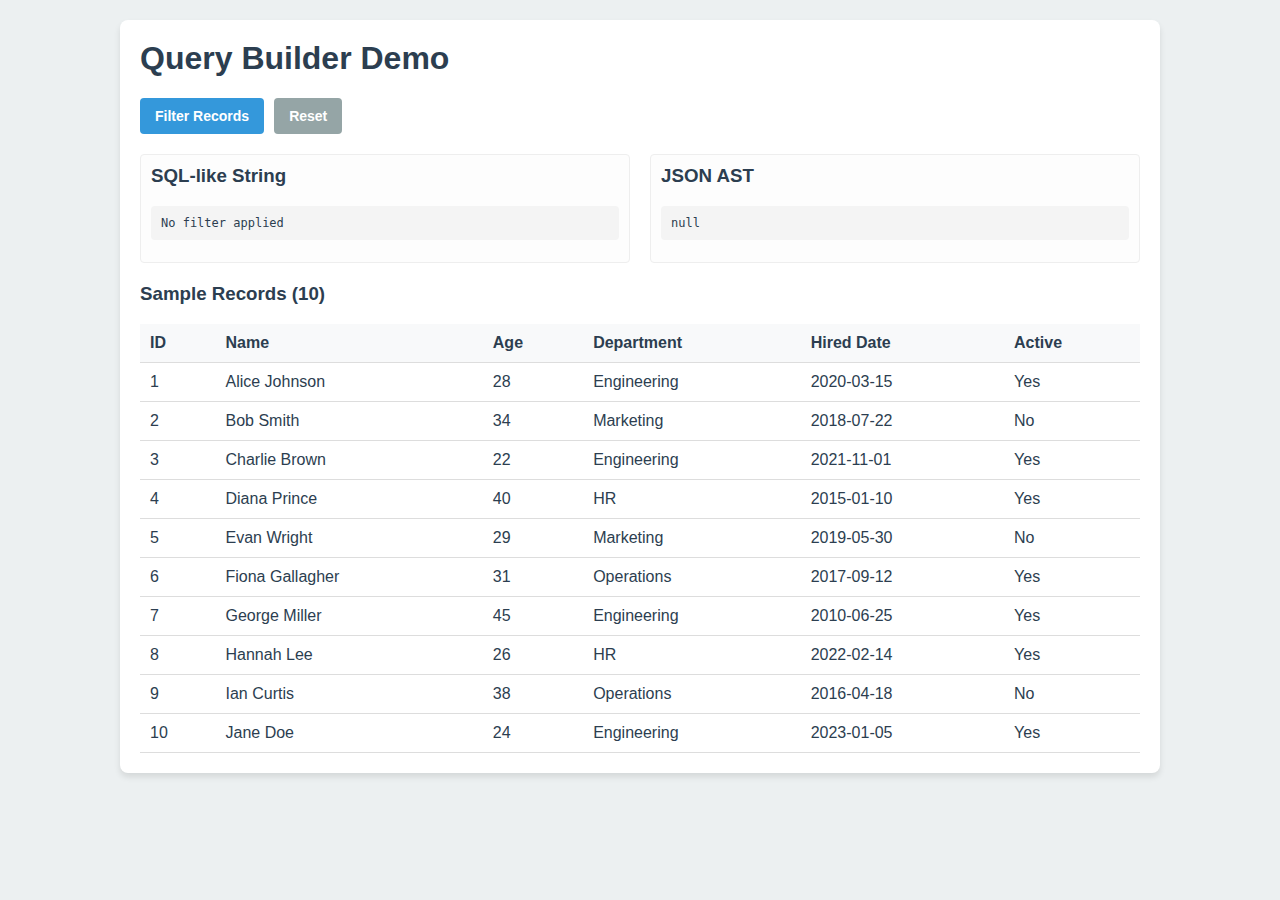
<file: query_builder_demo/index.html>
<!DOCTYPE html>
<html lang="en">
<head>
    <meta charset="UTF-8">
    <meta name="viewport" content="width=device-width, initial-scale=1.0">
    <title>Vanilla JS Query Builder</title>
    <link rel="stylesheet" href="styles.css">
</head>
<body>

    <div class="container">
        <h1>Query Builder Demo</h1>
        
        <div class="controls">
            <button id="open-filter-btn" class="btn primary">Filter Records</button>
            <button id="reset-btn" class="btn secondary">Reset</button>
        </div>

        <div class="output-panel">
            <div class="output-box">
                <h3>SQL-like String</h3>
                <pre id="sql-output">No filter applied</pre>
            </div>
            <div class="output-box">
                <h3>JSON AST</h3>
                <pre id="json-output">null</pre>
            </div>
        </div>

        <h3>Sample Records (<span id="record-count">0</span>)</h3>
        <table id="records-table">
            <thead>
                <tr>
                    <th>ID</th>
                    <th>Name</th>
                    <th>Age</th>
                    <th>Department</th>
                    <th>Hired Date</th>
                    <th>Active</th>
                </tr>
            </thead>
            <tbody>
                <!-- Records injected here -->
            </tbody>
        </table>
    </div>

    <!-- Query Builder Modal -->
    <div id="qb-modal" class="modal">
        <div class="modal-content">
            <div class="modal-header">
                <h2>Filter Records</h2>
                <span class="close-modal">&times;</span>
            </div>
            
            <div class="modal-body">
                <div id="qb-clauses-container">
                    <!-- Clauses will be added here dynamically -->
                </div>
                
                <div class="qb-actions">
                    <button id="qb-add-clause" class="btn-text">+ Add Clause</button>
                </div>
                
                <div class="qb-options">
                    <label class="checkbox-label">
                        <input type="checkbox" id="qb-invert">
                        Invert Where Clause
                    </label>
                </div>
            </div>

            <div class="modal-footer">
                <button id="qb-cancel" class="btn secondary">Cancel</button>
                <button id="qb-apply" class="btn primary">Apply</button>
            </div>
        </div>
    </div>

    <script src="query-builder.js"></script>
</body>
</html>
</file>
<file: query_builder_demo/styles.css>
:root {
    --primary-color: #3498db;
    --primary-dark: #2980b9;
    --secondary-color: #95a5a6;
    --danger-color: #e74c3c;
    --text-color: #2c3e50;
    --border-color: #ddd;
    --bg-color: #ecf0f1;
}

body {
    font-family: -apple-system, BlinkMacSystemFont, "Segoe UI", Roboto, Helvetica, Arial, sans-serif;
    background-color: var(--bg-color);
    color: var(--text-color);
    margin: 0;
    padding: 20px;
}

h1, h2, h3 {
    margin-top: 0;
}

.container {
    max-width: 1000px;
    margin: 0 auto;
    background: #fff;
    padding: 20px;
    border-radius: 8px;
    box-shadow: 0 4px 6px rgba(0,0,0,0.1);
}

.controls {
    margin-bottom: 20px;
    display: flex;
    gap: 10px;
}

.btn {
    padding: 10px 15px;
    border: none;
    border-radius: 4px;
    cursor: pointer;
    font-size: 14px;
    font-weight: 600;
    transition: background 0.2s;
}

.btn.primary {
    background-color: var(--primary-color);
    color: white;
}

.btn.primary:hover {
    background-color: var(--primary-dark);
}

.btn.secondary {
    background-color: var(--secondary-color);
    color: white;
}

.btn.secondary:hover {
    opacity: 0.9;
}

.btn.danger {
    background-color: var(--danger-color);
    color: white;
}

.btn-text {
    border: none;
    background: none;
    color: var(--primary-color);
    cursor: pointer;
    font-weight: bold;
    padding: 5px 0;
}

.btn-text:hover {
    text-decoration: underline;
}

/* Modal */
.modal {
    display: none; 
    position: fixed;
    z-index: 1000;
    left: 0;
    top: 0;
    width: 100%;
    height: 100%;
    overflow: auto;
    background-color: rgba(0,0,0,0.5);
}

.modal-content {
    background-color: #fefefe;
    margin: 10% auto;
    padding: 0;
    border: 1px solid #888;
    width: 80%;
    max-width: 700px;
    border-radius: 6px;
    animation: fadeIn 0.3s;
}

@keyframes fadeIn {
    from { opacity: 0; transform: translateY(-20px); }
    to { opacity: 1; transform: translateY(0); }
}

.modal-header {
    padding: 15px 20px;
    background-color: #f8f9fa;
    border-bottom: 1px solid var(--border-color);
    display: flex;
    justify-content: space-between;
    align-items: center;
}

.close-modal {
    color: #aaa;
    font-size: 28px;
    font-weight: bold;
    cursor: pointer;
}

.close-modal:hover {
    color: #000;
}

.modal-body {
    padding: 20px;
    max-height: 60vh;
    overflow-y: auto;
}

.modal-footer {
    padding: 15px 20px;
    border-top: 1px solid var(--border-color);
    text-align: right;
    background-color: #f8f9fa;
}

.modal-footer button {
    margin-left: 10px;
}

/* Query Clauses */
.query-clause {
    display: flex;
    align-items: center;
    gap: 10px;
    margin-bottom: 15px;
    padding-bottom: 10px;
    border-bottom: 1px dotted #ccc;
}

.query-clause:last-of-type {
    border-bottom: none;
}

.query-clause select, .query-clause input {
    padding: 8px;
    border: 1px solid #ccc;
    border-radius: 4px;
    font-size: 14px;
}

.query-clause .join-op {
    width: 80px;
}

.query-clause .field-select {
    flex: 2;
}

.query-clause .operator-select {
    flex: 1.5;
}

.query-clause .value-input {
    flex: 2;
}

.remove-clause {
    color: var(--danger-color);
    font-size: 20px;
    cursor: pointer;
    margin-left: 5px;
}

/* Results Table */
table {
    width: 100%;
    border-collapse: collapse;
    margin-top: 15px;
}

th, td {
    padding: 10px;
    text-align: left;
    border-bottom: 1px solid #ddd;
}

th {
    background-color: #f8f9fa;
}

.output-panel {
    display: flex;
    gap: 20px;
    margin-bottom: 20px;
}

.output-box {
    flex: 1;
    background: #fdfdfd;
    border: 1px solid #eee;
    padding: 10px;
    border-radius: 4px;
}

pre {
    background: #f4f4f4;
    padding: 10px;
    border-radius: 4px;
    overflow-x: auto;
    font-size: 12px;
}
</file>
